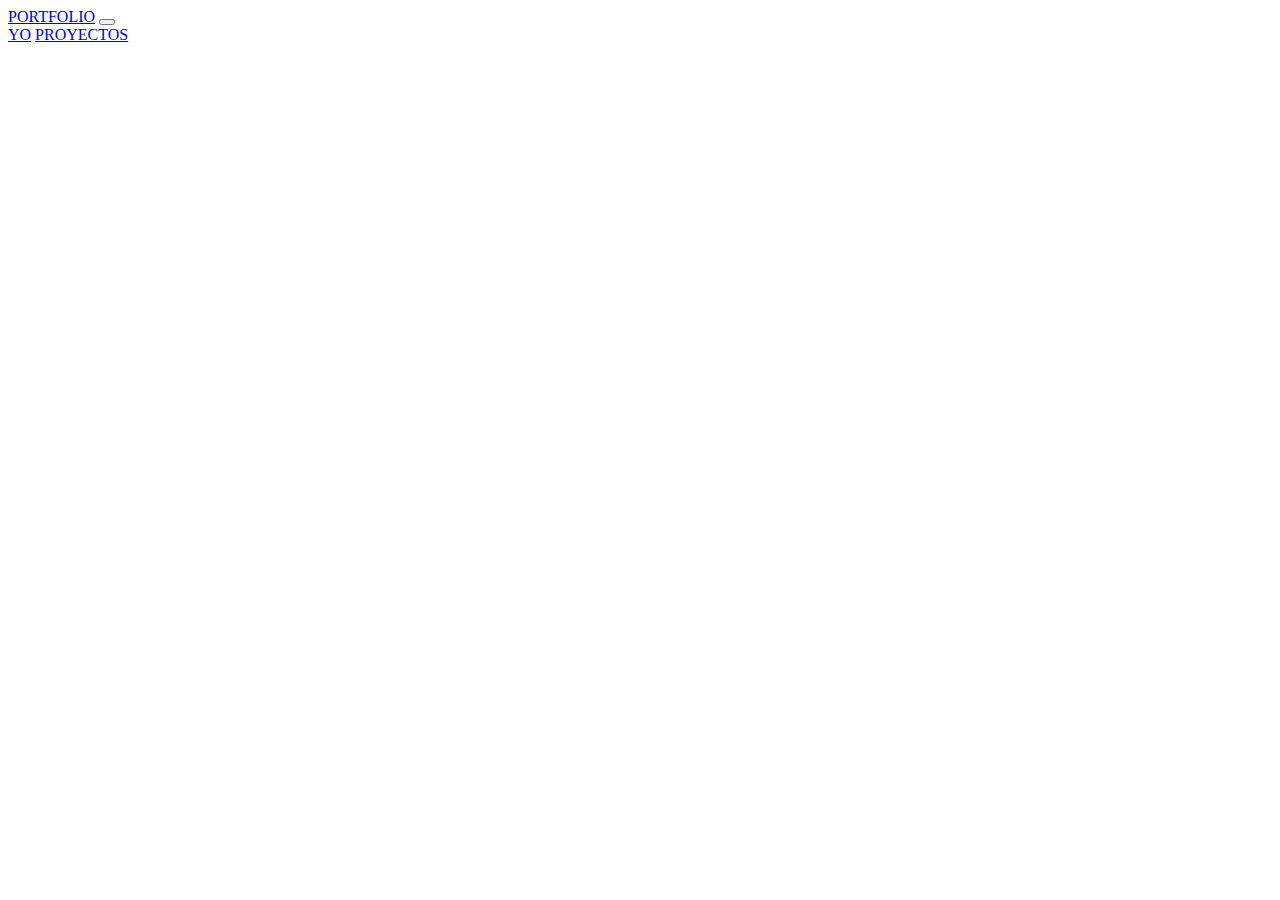
<file: index.html>
<!DOCTYPE html>
<html>
<head>
<title>PORTFOLIO</title>
<link href="https://cdn.jsdelivr.net/npm/bootstrap@5.0.2/dist/css/bootstrap.min.css" rel="stylesheet" integrity="sha384-EVSTQN3/azprG1Anm3QDgpJLIm9Nao0Yz1ztcQTwFspd3yD65VohhpuuCOmLASjC" crossorigin="anonymous">
<script src="https://cdn.jsdelivr.net/npm/bootstrap@5.0.2/dist/js/bootstrap.bundle.min.js" integrity="sha384-MrcW6ZMFYlzcLA8Nl+NtUVF0sA7MsXsP1UyJoMp4YLEuNSfAP+JcXn/tWtIaxVXM" crossorigin="anonymous"></script>
</head>
<body>
  <nav class="navbar navbar-expand-lg navbar-dark bg-dark txt-light">
    <div class="container-fluid">
      <a class="navbar-brand" href="/index.html">PORTFOLIO</a>
      <button class="navbar-toggler" type="button" data-bs-toggle="collapse" data-bs-target="#navbarNavAltMarkup" aria-controls="navbarNavAltMarkup" aria-expanded="false" aria-label="Toggle navigation">
        <span class="navbar-toggler-icon"></span>
      </button>
      <div class="collapse navbar-collapse" id="navbarNavAltMarkup">
        <div class="navbar-nav">
          <a class="nav-link" href="#">YO</a>
          <a class="nav-link" href="/Proyectos/index.html">PROYECTOS</a>
        </div>
      </div>
    </div>
</nav>

</body>
</html>
</file>
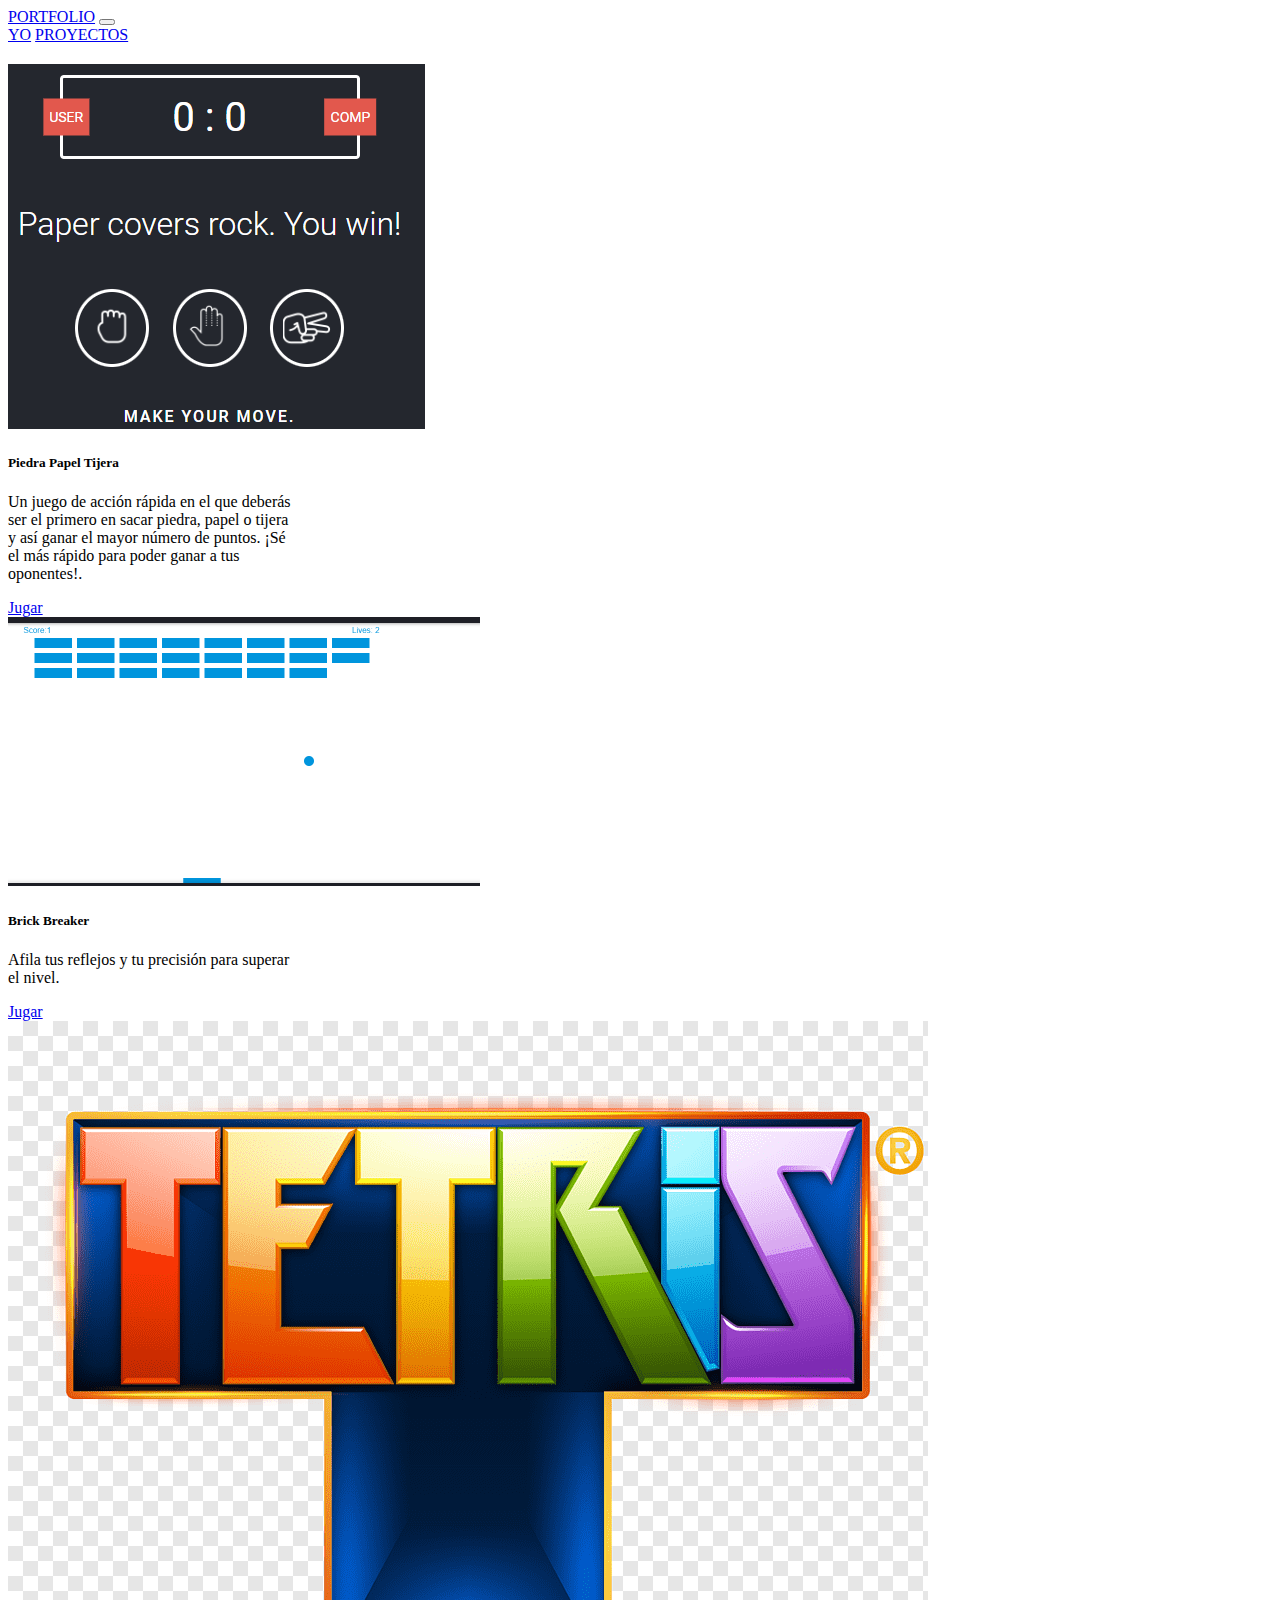
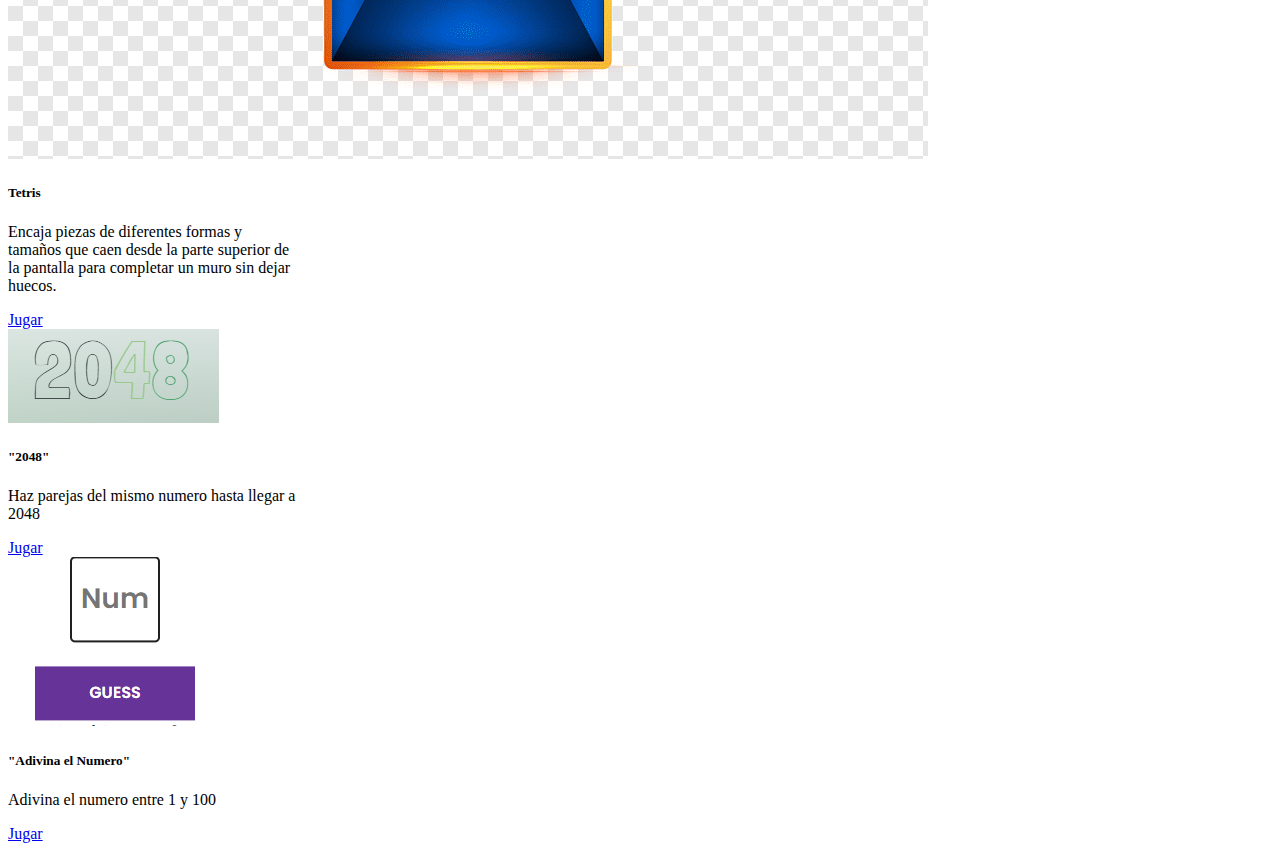
<file: Proyectos/index.html>
<!DOCTYPE html>
<html>
<head>
<title>PORTFOLIO</title>
<link href="https://cdn.jsdelivr.net/npm/bootstrap@5.0.2/dist/css/bootstrap.min.css" rel="stylesheet" integrity="sha384-EVSTQN3/azprG1Anm3QDgpJLIm9Nao0Yz1ztcQTwFspd3yD65VohhpuuCOmLASjC" crossorigin="anonymous">
<script src="https://cdn.jsdelivr.net/npm/bootstrap@5.0.2/dist/js/bootstrap.bundle.min.js" integrity="sha384-MrcW6ZMFYlzcLA8Nl+NtUVF0sA7MsXsP1UyJoMp4YLEuNSfAP+JcXn/tWtIaxVXM" crossorigin="anonymous"></script>
</head>
<body>
    <nav class="navbar navbar-expand-lg navbar-dark bg-dark txt-light">
        <div class="container-fluid">
          <a class="navbar-brand" href="/index.html">PORTFOLIO</a>
          <button class="navbar-toggler" type="button" data-bs-toggle="collapse" data-bs-target="#navbarNavAltMarkup" aria-controls="navbarNavAltMarkup" aria-expanded="false" aria-label="Toggle navigation">
            <span class="navbar-toggler-icon"></span>
          </button>
          <div class="collapse navbar-collapse" id="navbarNavAltMarkup">
            <div class="navbar-nav">
              <a class="nav-link" href="#">YO</a>
              <a class="nav-link" href="/Proyectos/index.html">PROYECTOS</a>
            </div>
          </div>
        </div>
    </nav>



      <div class="container-fluid" style="padding-top: 20px;">
        <div class ="row row-cols-sm5 g-4">
            <div class="col">
              <div class="card sm-3" style="max-width: 18rem;">
                <img src="./PiedraPapelTijera/images/PIEDRAPAPELTIEJRA.png" class="card-img-top" alt="...">
                  <div class="card-body">
                    <h5 class="card-title">Piedra Papel Tijera</h5>
                    <p class="card-text">Un juego de acción rápida en el que deberás ser el primero en sacar piedra, papel o tijera y así ganar el mayor número de puntos. ¡Sé el más rápido para poder ganar a tus oponentes!.</p>
                    <a href="./PiedraPapelTijera/juego.html" class="btn btn-primary">Jugar</a>
                  </div>
              </div>
            </div>

            <div class="col">
              <div class="card sm-3" style="max-width: 18rem;">
                <img src="./BrickBreaker/images/BrickBreak.png" class="card-img-top" alt="...">
                  <div class="card-body">
                    <h5 class="card-title">Brick Breaker</h5>
                    <p class="card-text">Afila tus reflejos y tu precisión para superar el nivel.</p>
                    <a href="./BrickBreaker/juego.html" class="btn btn-primary">Jugar</a>
                  </div>
              </div>
            </div>

            <div class="col">
              <div class="card sm-3" style="max-width: 18rem;">
                <img src="./Tetris/images/tetrisname.png" class="card-img-top" alt="...">
                  <div class="card-body">
                    <h5 class="card-title">Tetris</h5>
                    <p class="card-text">Encaja piezas de diferentes formas y tamaños que caen desde la parte superior de la pantalla para completar un muro sin dejar huecos.</p>
                    <a href="./Tetris/juego.html" class="btn btn-primary">Jugar</a>
                  </div>
              </div>
            </div>

            <div class="col">
              <div class="card sm-3" style="max-width: 18rem;">
                <img src="./2048/images/2048.png" class="card-img-top" alt="...">
                  <div class="card-body">
                    <h5 class="card-title">"2048"</h5>
                    <p class="card-text">Haz parejas del mismo numero hasta llegar a 2048</p>
                    <a href="./2048/juego.html" class="btn btn-primary">Jugar</a>
                  </div>
              </div>
            </div>

            <div class="col">
              <div class="card sm-3" style="max-width: 18rem;">
                <img src="./GuessNumber/images/GuessNumber.png" class="card-img-top" alt="...">
                  <div class="card-body">
                    <h5 class="card-title">"Adivina el Numero"</h5>
                    <p class="card-text">Adivina el numero entre 1 y 100</p>
                    <a href="./GuessNumber/juego.html" class="btn btn-primary">Jugar</a>
                  </div>
              </div>
            </div>
          </div> 
        </div>
</body>
</html>
</file>
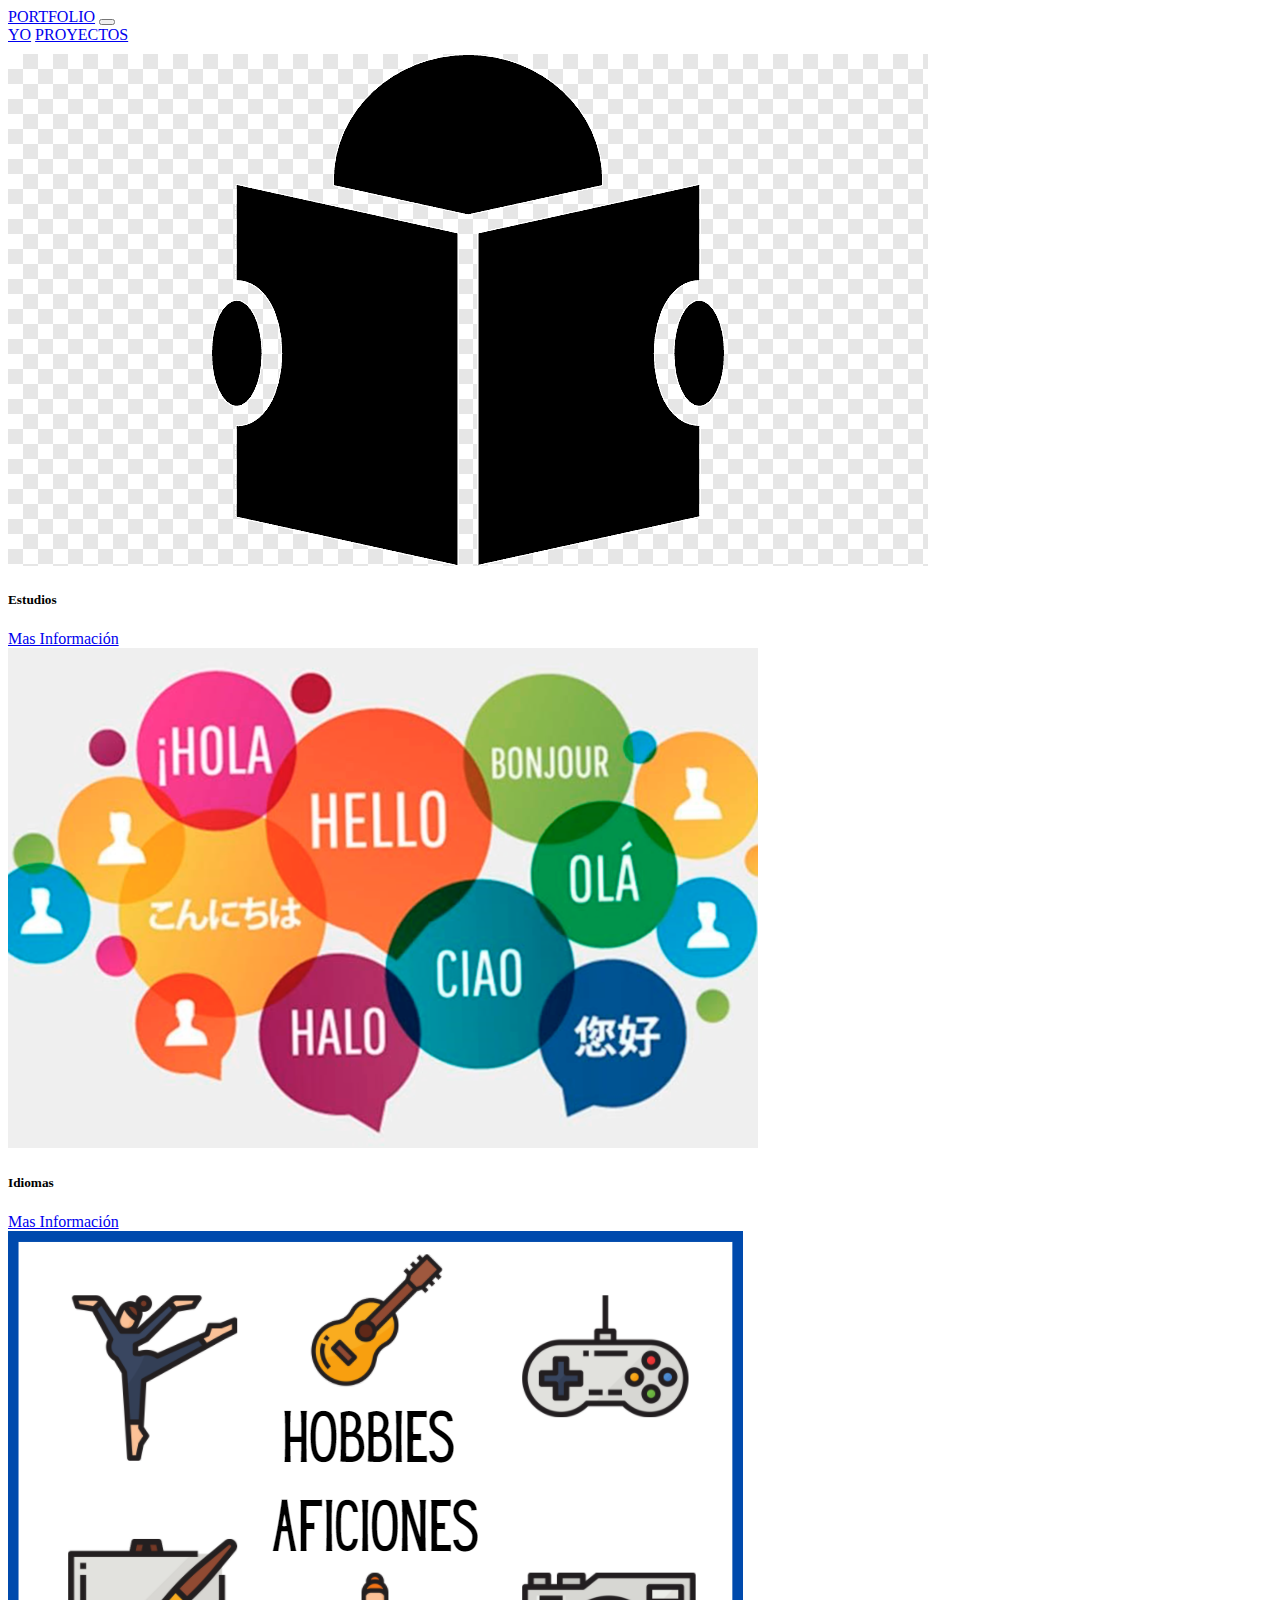
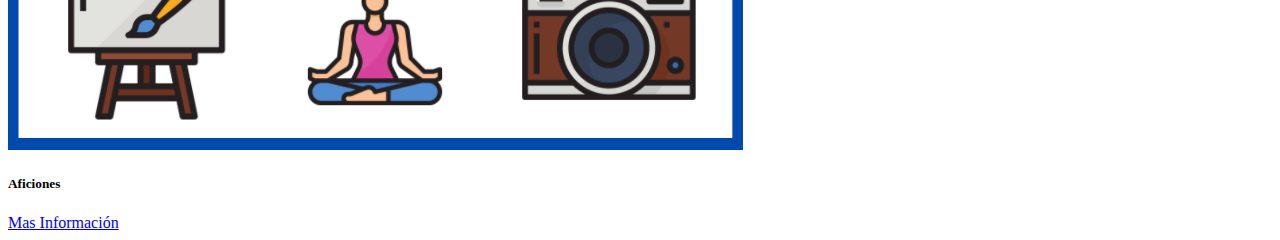
<file: Yo/index.html>
<!DOCTYPE html>
<html>
<head>
<title>PORTFOLIO</title>
<link href="https://cdn.jsdelivr.net/npm/bootstrap@5.0.2/dist/css/bootstrap.min.css" rel="stylesheet" integrity="sha384-EVSTQN3/azprG1Anm3QDgpJLIm9Nao0Yz1ztcQTwFspd3yD65VohhpuuCOmLASjC" crossorigin="anonymous">
<script src="https://cdn.jsdelivr.net/npm/bootstrap@5.0.2/dist/js/bootstrap.bundle.min.js" integrity="sha384-MrcW6ZMFYlzcLA8Nl+NtUVF0sA7MsXsP1UyJoMp4YLEuNSfAP+JcXn/tWtIaxVXM" crossorigin="anonymous"></script>
</head>
<body>
  <nav class="navbar navbar-expand-lg navbar-dark bg-dark txt-light">
    <div class="container-fluid">
      <a class="navbar-brand" href="/index.html">PORTFOLIO</a>
      <button class="navbar-toggler" type="button" data-bs-toggle="collapse" data-bs-target="#navbarNavAltMarkup" aria-controls="navbarNavAltMarkup" aria-expanded="false" aria-label="Toggle navigation">
        <span class="navbar-toggler-icon"></span>
      </button>
      <div class="collapse navbar-collapse" id="navbarNavAltMarkup">
        <div class="navbar-nav">
          <a class="nav-link" href="/Yo/index.html">YO</a>
          <a class="nav-link" href="/Proyectos/index.html">PROYECTOS</a>
        </div>
      </div>
    </div>
</nav>

<div class="container-fluid" style="padding-top: 10px;">
    <div class ="row row-cols-sm-3 g-4">
        <div class="col">
            <div class="card sm-3" style="max-width: 18rem;">
              <img src="./Estudios/images/estudio.png" class="card-img-top" alt="...">
                <div class="card-body">
                  <h5 class="card-title">Estudios</h5>
                  <a href="./Estudios/index.html" class="btn btn-primary">Mas Información</a>
                </div>
            </div>
        </div>
        <div class="col">
          <div class="card sm-3" style="max-width: 18rem;">
            <img src="./Idiomas/images/idiomas.png" class="card-img-top" alt="...">
              <div class="card-body">
                <h5 class="card-title">Idiomas</h5>
                <a href="./Idiomas/index.html" class="btn btn-primary">Mas Información</a>
              </div>
          </div>
      </div>
      <div class="col">
        <div class="card sm-3" style="max-width: 18rem;">
          <img src="./Aficiones/images/AFICIONES.png" class="card-img-top" alt="...">
            <div class="card-body">
              <h5 class="card-title">Aficiones</h5>
              <a href="./Aficiones/index.html" class="btn btn-primary">Mas Información</a>
            </div>
        </div>
    </div>
    </div>
</div>

</body>
</html>
</file>
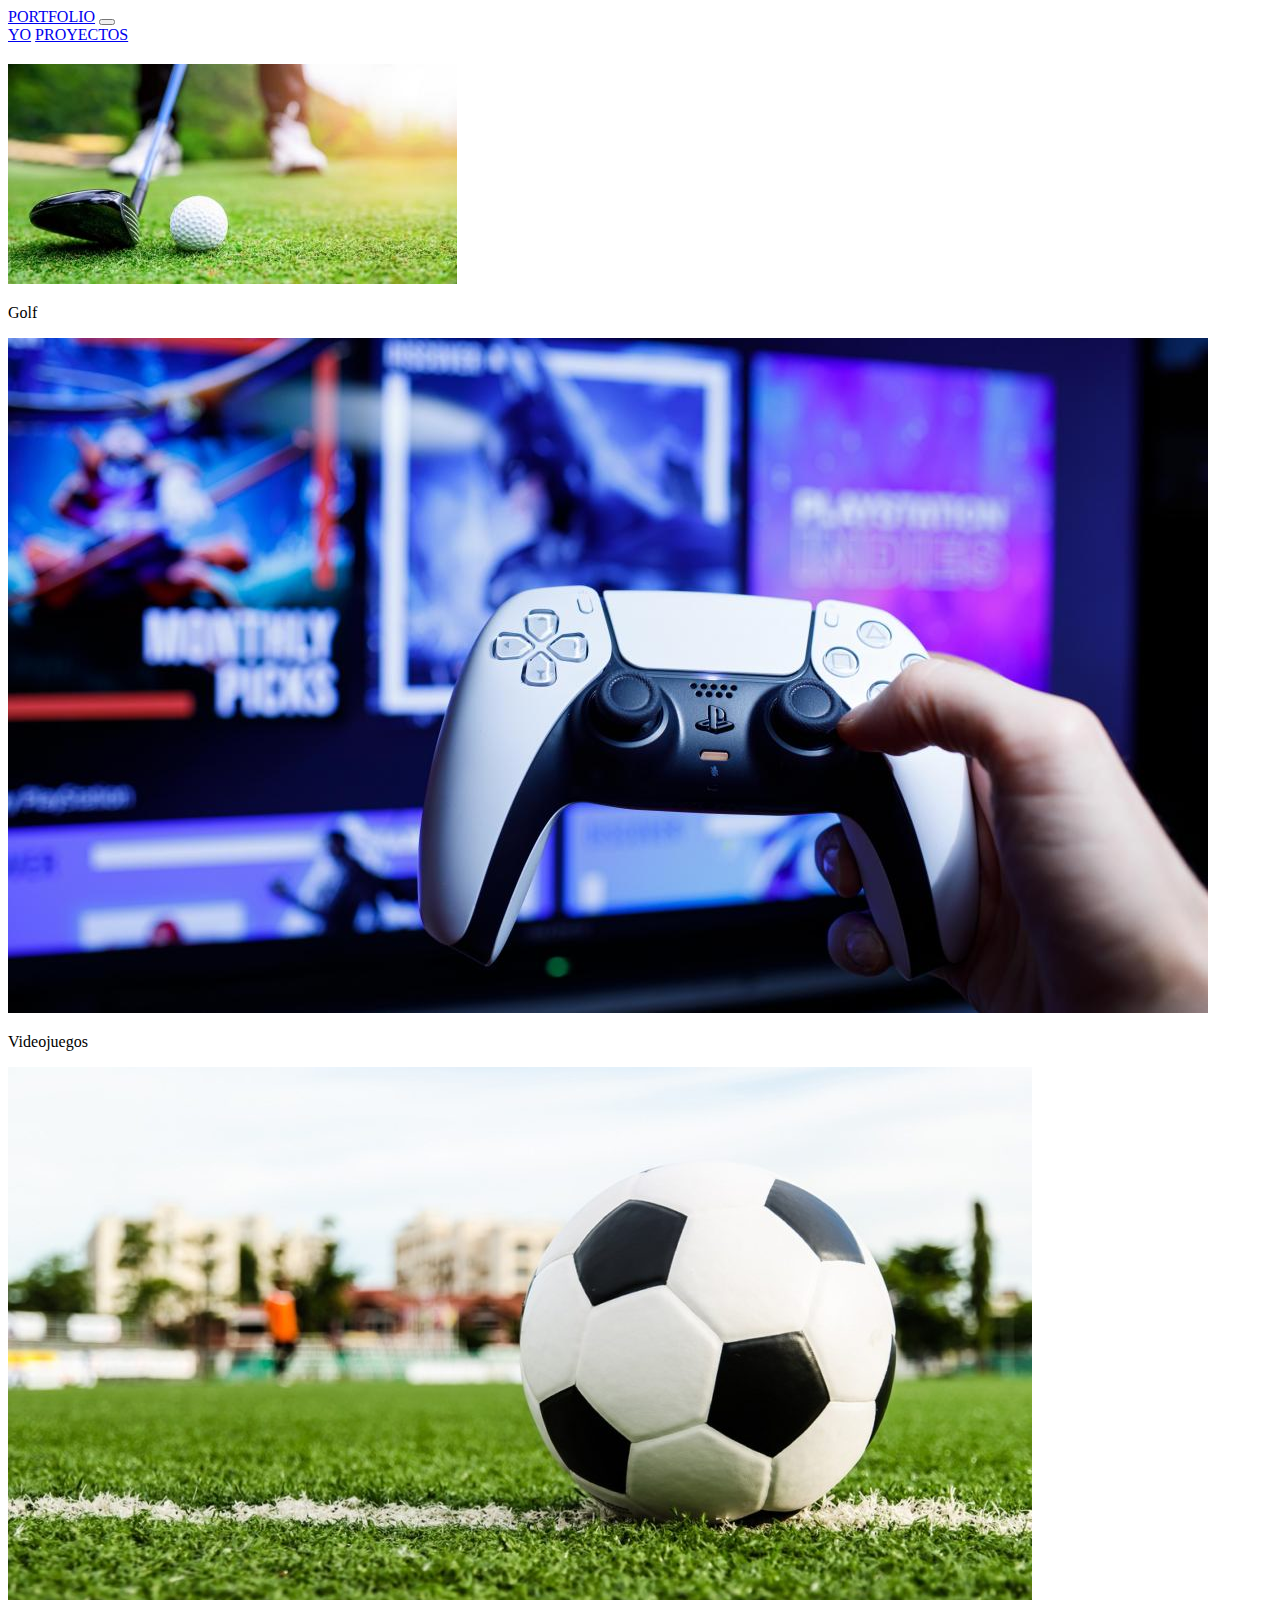
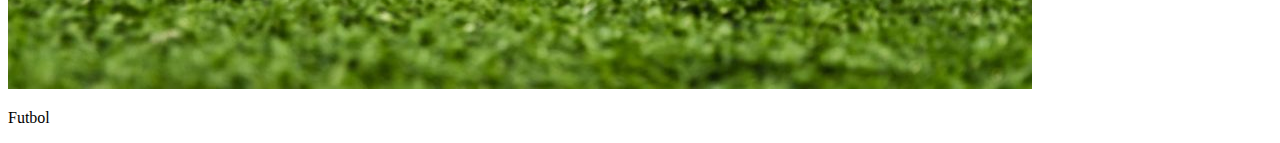
<file: Yo/Aficiones/index.html>
<!DOCTYPE html>
<html>
<head>
<title>PORTFOLIO</title>
<link href="https://cdn.jsdelivr.net/npm/bootstrap@5.0.2/dist/css/bootstrap.min.css" rel="stylesheet" integrity="sha384-EVSTQN3/azprG1Anm3QDgpJLIm9Nao0Yz1ztcQTwFspd3yD65VohhpuuCOmLASjC" crossorigin="anonymous">
<script src="https://cdn.jsdelivr.net/npm/bootstrap@5.0.2/dist/js/bootstrap.bundle.min.js" integrity="sha384-MrcW6ZMFYlzcLA8Nl+NtUVF0sA7MsXsP1UyJoMp4YLEuNSfAP+JcXn/tWtIaxVXM" crossorigin="anonymous"></script>
</head>
<body>
  <nav class="navbar navbar-expand-lg navbar-dark bg-dark txt-light">
    <div class="container-fluid">
      <a class="navbar-brand" href="/index.html">PORTFOLIO</a>
      <button class="navbar-toggler" type="button" data-bs-toggle="collapse" data-bs-target="#navbarNavAltMarkup" aria-controls="navbarNavAltMarkup" aria-expanded="false" aria-label="Toggle navigation">
        <span class="navbar-toggler-icon"></span>
      </button>
      <div class="collapse navbar-collapse" id="navbarNavAltMarkup">
        <div class="navbar-nav">
          <a class="nav-link" href="/Yo/index.html">YO</a>
          <a class="nav-link" href="/Proyectos/index.html">PROYECTOS</a>
        </div>
      </div>
    </div>
</nav>
<div class="container-fluid" style="padding-top: 20px;">
    <div class ="row row-cols-sm5 g-4">
       <div class="card" style="width: 18rem;">
            <img class="card-img-top" src="./images/golf.jpeg" alt="Card image cap">
            <div class="card-body">
            <p class="card-text">Golf</p>
            </div>
        </div> 
        <div class="card" style="width: 18rem;">
            <img class="card-img-top" src="./images/videojuegos.jpeg" alt="Card image cap">
            <div class="card-body">
            <p class="card-text">Videojuegos</p>
            </div>
        </div>
        <div class="card" style="width: 18rem;">
            <img class="card-img-top" src="./images/futbol.jpg" alt="Card image cap">
            <div class="card-body">
            <p class="card-text">Futbol</p>
            </div>
        </div>
    </div>
</div>

</body>
</html>
</file>
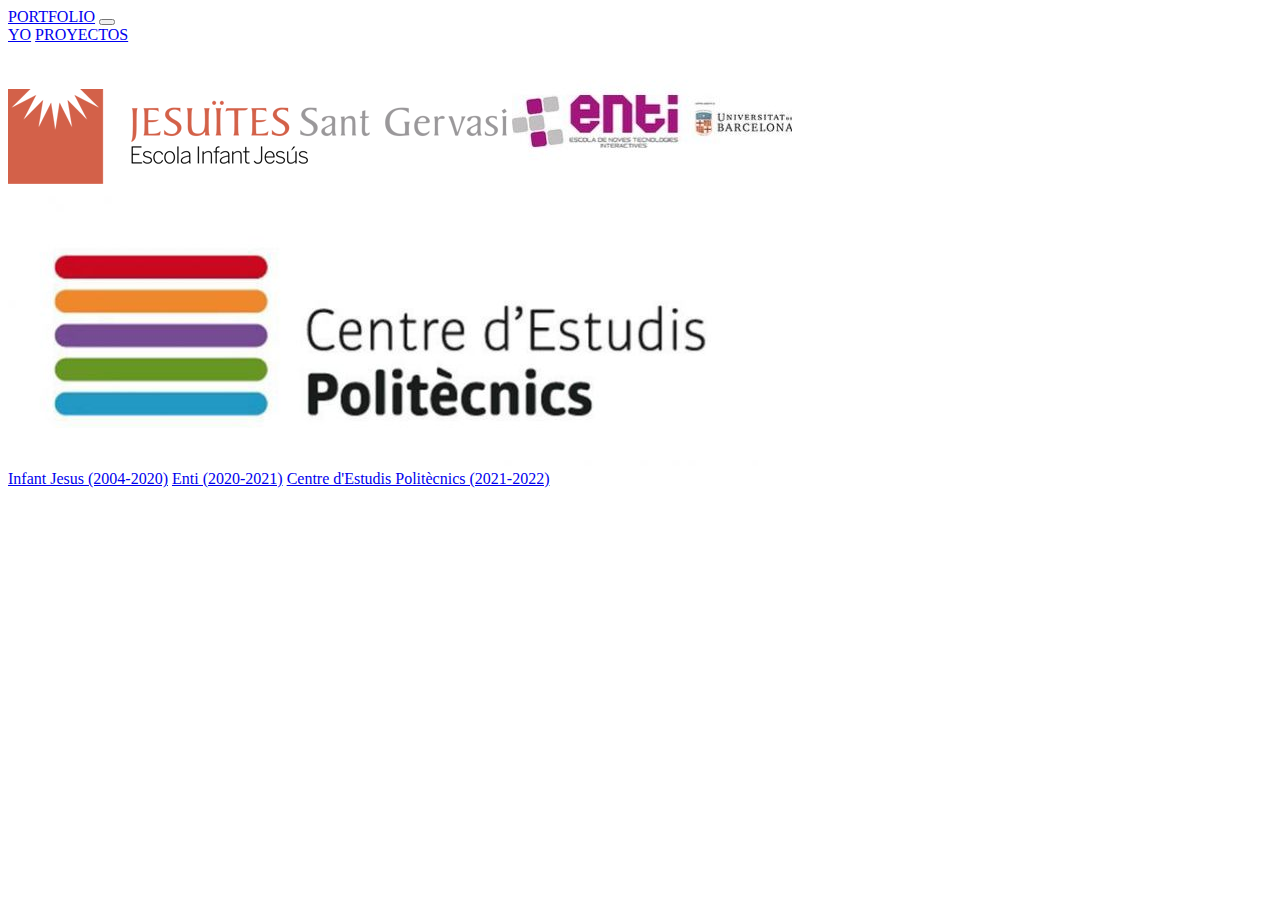
<file: Yo/Estudios/index.html>
<!DOCTYPE html>
<html>
<head>
<title>PORTFOLIO</title>
<link href="https://cdn.jsdelivr.net/npm/bootstrap@5.0.2/dist/css/bootstrap.min.css" rel="stylesheet" integrity="sha384-EVSTQN3/azprG1Anm3QDgpJLIm9Nao0Yz1ztcQTwFspd3yD65VohhpuuCOmLASjC" crossorigin="anonymous">
<script src="https://cdn.jsdelivr.net/npm/bootstrap@5.0.2/dist/js/bootstrap.bundle.min.js" integrity="sha384-MrcW6ZMFYlzcLA8Nl+NtUVF0sA7MsXsP1UyJoMp4YLEuNSfAP+JcXn/tWtIaxVXM" crossorigin="anonymous"></script>
</head>
<body>
  <nav class="navbar navbar-expand-lg navbar-dark bg-dark txt-light">
    <div class="container-fluid">
      <a class="navbar-brand" href="/index.html">PORTFOLIO</a>
      <button class="navbar-toggler" type="button" data-bs-toggle="collapse" data-bs-target="#navbarNavAltMarkup" aria-controls="navbarNavAltMarkup" aria-expanded="false" aria-label="Toggle navigation">
        <span class="navbar-toggler-icon"></span>
      </button>
      <div class="collapse navbar-collapse" id="navbarNavAltMarkup">
        <div class="navbar-nav">
          <a class="nav-link" href="/Yo/index.html">YO</a>
          <a class="nav-link" href="/Proyectos/index.html">PROYECTOS</a>
        </div>
      </div>
    </div>
</nav>

<div class="container-fluid" style="padding-top: 20px;">
    <div class ="row row-cols-sm5 g-4">
        <img src="./images/infatnjesus.png" alt="200px" class="img-thumbnail">
        <img src="./images/enti.jpg" alt="200px" class="img-thumbnail">
        <img src="./images/Centre-d’Estudis-Politècnics.jpg" alt="200px" class="img-thumbnail">
    </div>
</div>
  <div class="list-group">
    <a href="https://www.santgervasi.fje.edu/ca" class="list-group-item list-group-item-action">Infant Jesus (2004-2020)</a>
    <a href="https://enti.cat/es/" class="list-group-item list-group-item-action">Enti (2020-2021)</a>
    <a href="https://politecnics.barcelona/" class="list-group-item list-group-item-action">Centre d'Estudis Politècnics (2021-2022)</a>
 
  </div>
</body>
</html>
</file>
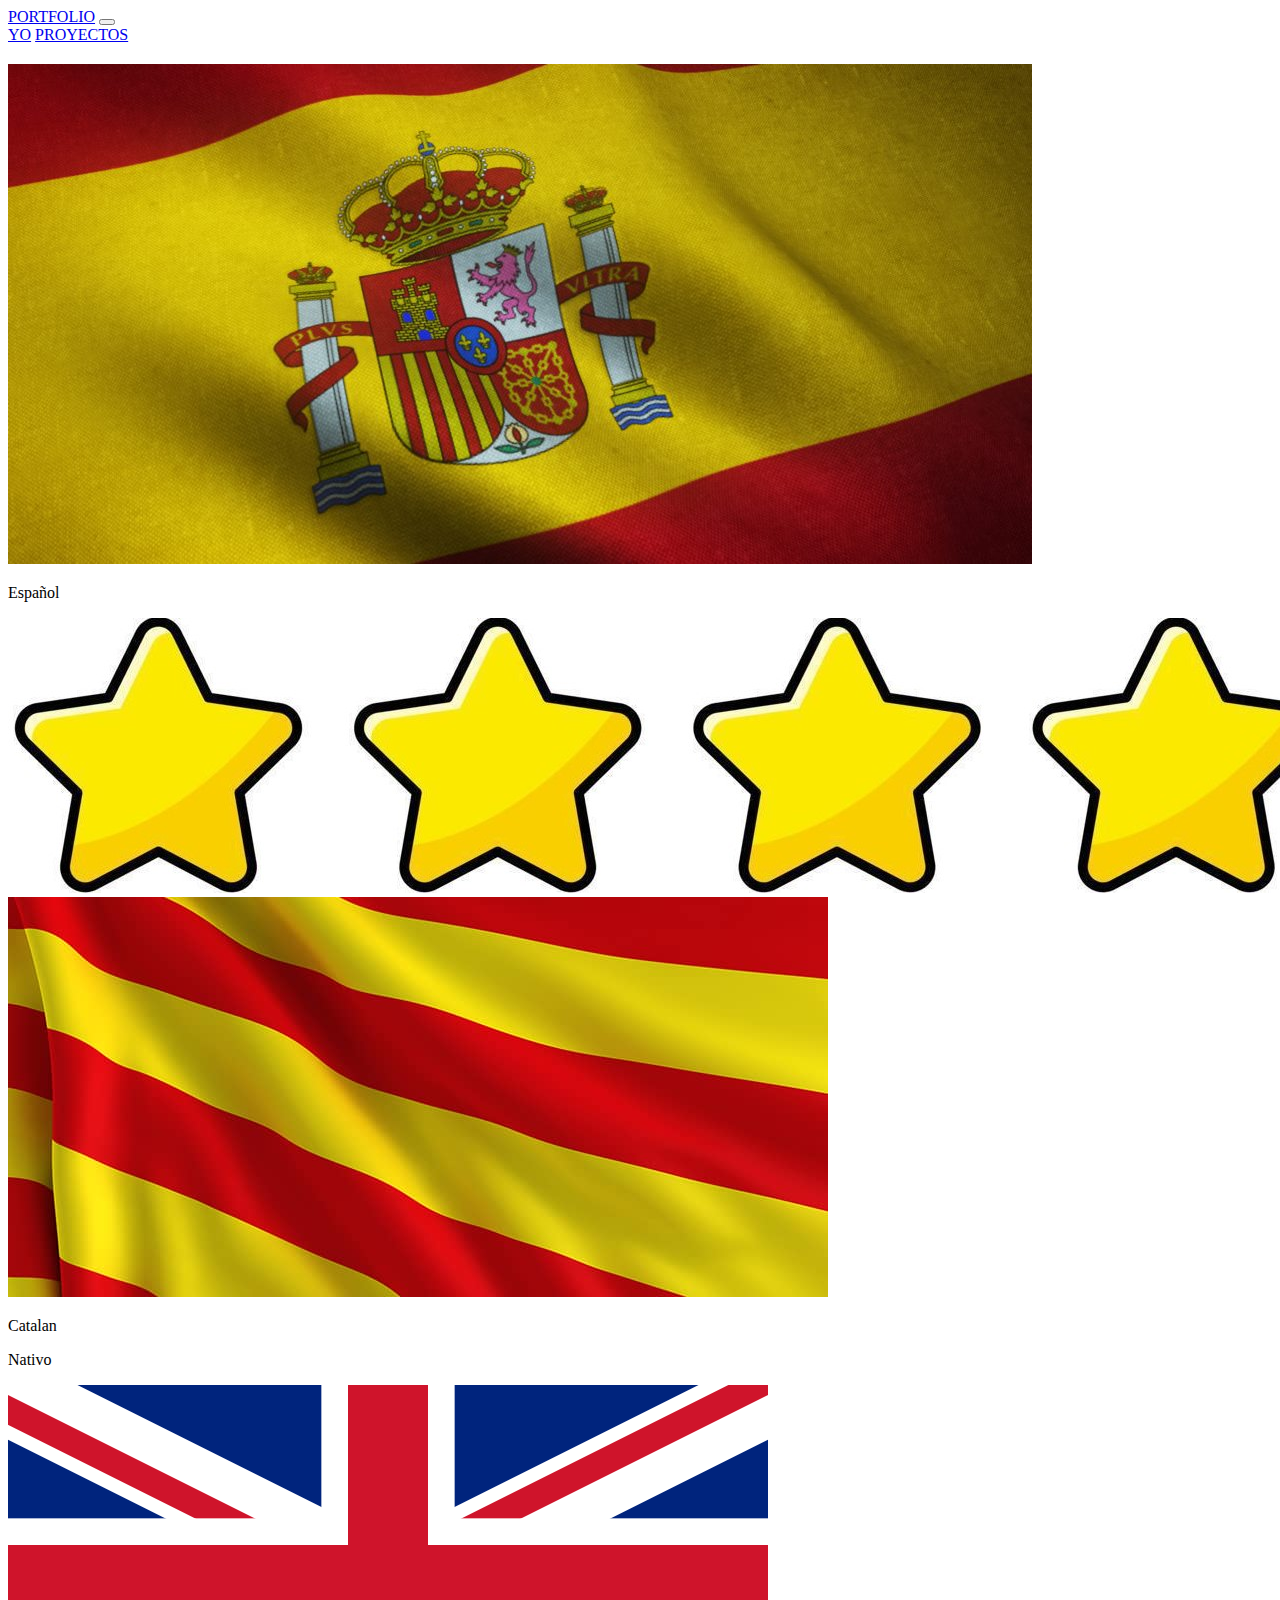
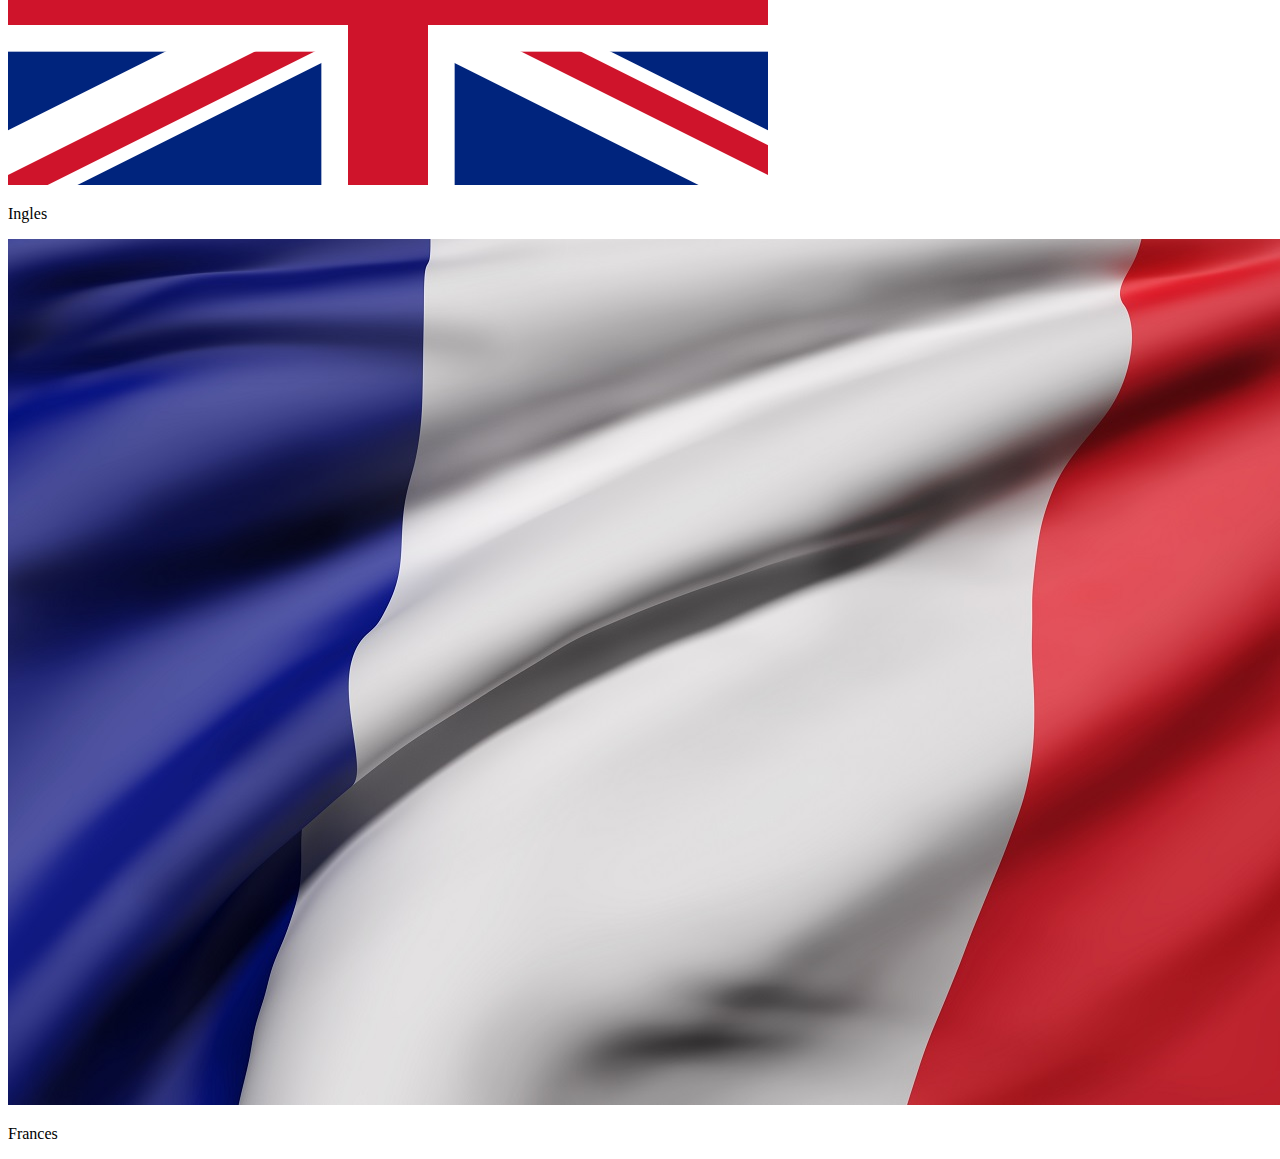
<file: Yo/Idiomas/index.html>
<!DOCTYPE html>
<html>
<head>
<title>PORTFOLIO</title>
<link href="https://cdn.jsdelivr.net/npm/bootstrap@5.0.2/dist/css/bootstrap.min.css" rel="stylesheet" integrity="sha384-EVSTQN3/azprG1Anm3QDgpJLIm9Nao0Yz1ztcQTwFspd3yD65VohhpuuCOmLASjC" crossorigin="anonymous">
<script src="https://cdn.jsdelivr.net/npm/bootstrap@5.0.2/dist/js/bootstrap.bundle.min.js" integrity="sha384-MrcW6ZMFYlzcLA8Nl+NtUVF0sA7MsXsP1UyJoMp4YLEuNSfAP+JcXn/tWtIaxVXM" crossorigin="anonymous"></script>
</head>
<body>
  <nav class="navbar navbar-expand-lg navbar-dark bg-dark txt-light">
    <div class="container-fluid">
      <a class="navbar-brand" href="/index.html">PORTFOLIO</a>
      <button class="navbar-toggler" type="button" data-bs-toggle="collapse" data-bs-target="#navbarNavAltMarkup" aria-controls="navbarNavAltMarkup" aria-expanded="false" aria-label="Toggle navigation">
        <span class="navbar-toggler-icon"></span>
      </button>
      <div class="collapse navbar-collapse" id="navbarNavAltMarkup">
        <div class="navbar-nav">
          <a class="nav-link" href="/Yo/index.html">YO</a>
          <a class="nav-link" href="/Proyectos/index.html">PROYECTOS</a>
        </div>
      </div>
    </div>
</nav>
<div class="container-fluid" style="padding-top: 20px;">
    <div class ="row row-cols-sm5 g-4">
       <div class="card" style="width: 18rem;">
            <img class="card-img-top" src="./images/España.jpg" alt="Card image cap">
            <div class="card-body">
            <p class="card-text">Español</p>
            <img class="card-img-top"src="./images/estrellas.jpg" alt="Card image cap">
            </div>
        </div> 
        <div class="card" style="width: 18rem;">
            <img class="card-img-top" src="./images/Catalunya.jpg" alt="Card image cap">
            <div class="card-body">
            <p class="card-text">Catalan</p>
            <p>Nativo</p>
            </div>
        </div>
        <div class="card" style="width: 18rem;">
            <img class="card-img-top" src="./images/ReinoUnido.png" alt="Card image cap">
            <div class="card-body">
            <p class="card-text">Ingles</p>
            </div>
        </div>
        <div class="card" style="width: 18rem;">
            <img class="card-img-top" src="./images/Frances.jpg" alt="Card image cap">
            <div class="card-body">
            <p class="card-text">Frances</p>
            </div>
        </div>
    </div>
</div>


</body>
</html>
</file>
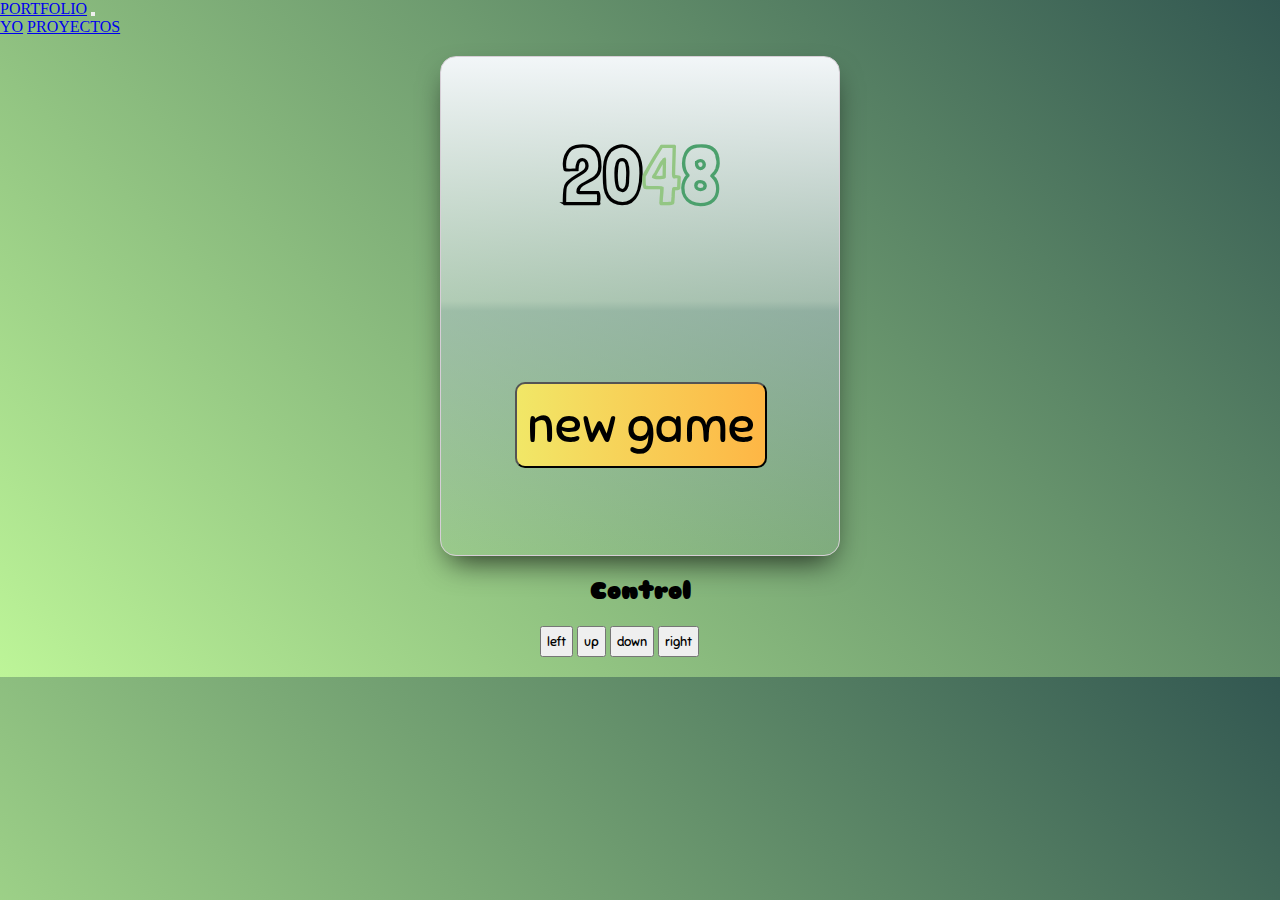
<file: Proyectos/2048/juego.html>
<!DOCTYPE html>  
<html lang="en">  
<head>  
  <meta charset="UTF-8">  
  <meta http-equiv="X-UA-Compatible" content="IE=edge">  
  <meta name="viewport" content="width=device-width, initial-scale=1.0">  
  <title>PORTFOLIO</title>  
  <link href="https://fonts.googleapis.com/css?family=Londrina+Outline|Sniglet" rel="stylesheet">  
  <link rel="stylesheet" href="style.css" type="text/css">  
  <link href="https://cdn.jsdelivr.net/npm/bootstrap@5.0.2/dist/css/bootstrap.min.css" rel="stylesheet" integrity="sha384-EVSTQN3/azprG1Anm3QDgpJLIm9Nao0Yz1ztcQTwFspd3yD65VohhpuuCOmLASjC" crossorigin="anonymous">
<script src="https://cdn.jsdelivr.net/npm/bootstrap@5.0.2/dist/js/bootstrap.bundle.min.js" integrity="sha384-MrcW6ZMFYlzcLA8Nl+NtUVF0sA7MsXsP1UyJoMp4YLEuNSfAP+JcXn/tWtIaxVXM" crossorigin="anonymous"></script>
</head>  
<body>  

  <nav class="navbar navbar-expand-lg navbar-dark bg-dark txt-light">
    <div class="container-fluid">
      <a class="navbar-brand" href="/index.html">PORTFOLIO</a>
      <button class="navbar-toggler" type="button" data-bs-toggle="collapse" data-bs-target="#navbarNavAltMarkup" aria-controls="navbarNavAltMarkup" aria-expanded="false" aria-label="Toggle navigation">
        <span class="navbar-toggler-icon"></span>
      </button>
      <div class="collapse navbar-collapse" id="navbarNavAltMarkup">
        <div class="navbar-nav">
          <a class="nav-link" href="#">YO</a>
          <a class="nav-link" href="/Proyectos/index.html">PROYECTOS</a>
        </div>
      </div>
    </div>
</nav>

  <div id="container">  
    <div id="splash" class="screen">  
      <h1>20<span class="char1">4</span><span class="char2">8</span></h1>  
      <button id="start" onclick="start()">new game</button>  
    </div>  
    <div id="pause" class="screen">  
      <h1>Paused</h1>  
      <button onclick="reset()">reset</button>  
      <button onclick="resume()">continue</button>  
    </div>  
    <div id="end" class="screen">end</div>  
    <div id="game" class="screen">  
      <h1>2048</h1>  
      <div id="info">Score:  
        <span id="score"></span>  
        <button type="button" id="pausebtn" onclick="pause()">pause</button>  
      </div>  
      <div id="gamearea">  
        <div class="element"></div>  
        <div class="element"></div>  
        <div class="element"></div>  
        <div class="element"></div>  
        <div class="element"></div>  
        <div class="element"></div>  
        <div class="element"></div>  
        <div class="element"></div>  
        <div class="element"></div>  
        <div class="element"></div>  
        <div class="element"></div>  
        <div class="element"></div>  
        <div class="element"></div>  
        <div class="element"></div>  
        <div class="element"></div>  
        <div class="element"></div>  
      </div>  
    </div>  
  </div>  
  <div id="control">  
    <h2>Control</h2>  
    <button onclick="left()">left</button>  
    <button onclick="up()">up</button>  
    <button onclick="down()">down</button>  
    <button onclick="right()">right</button>  
  </div>    
<script src="app.js"></script>  
</body>  
</html>
</file>
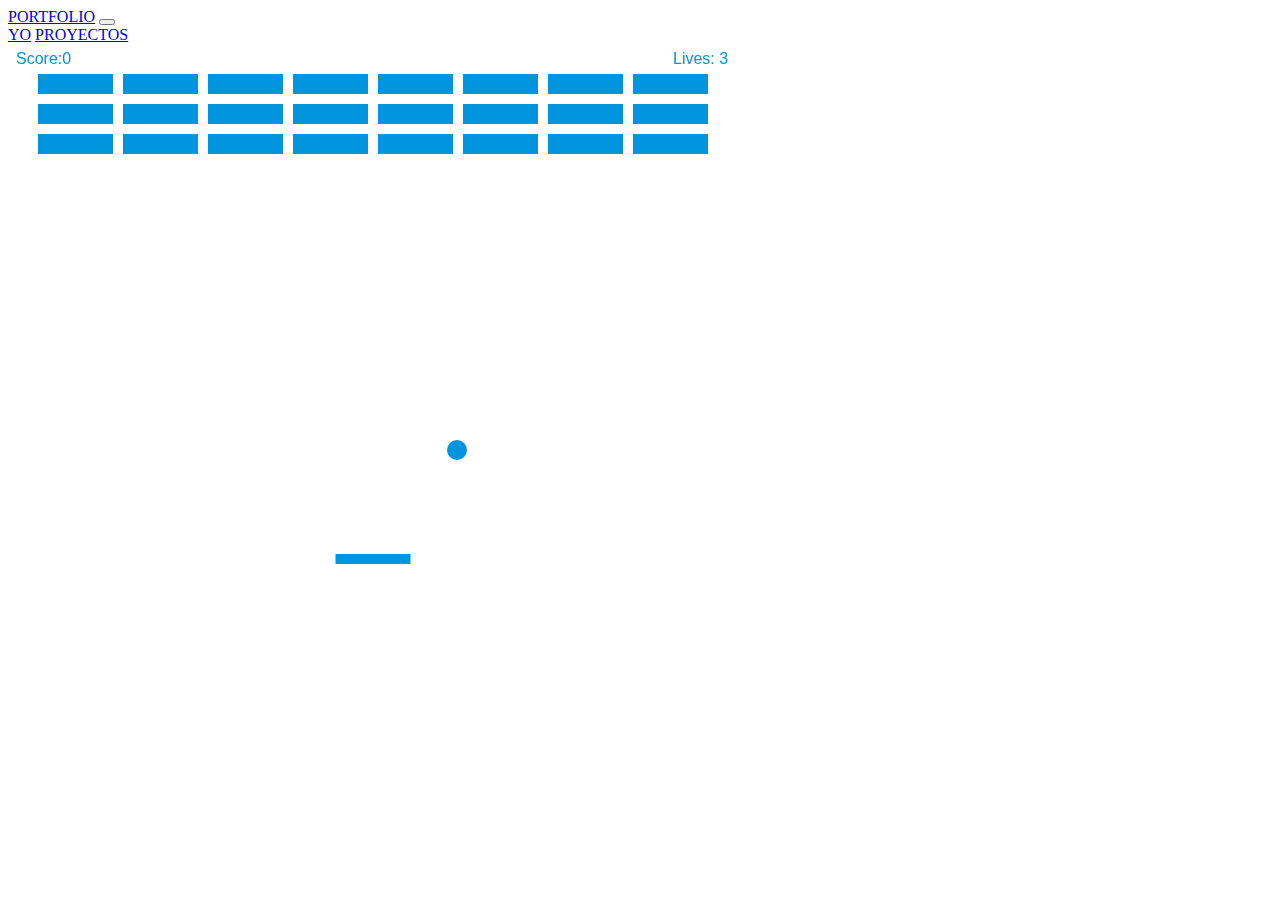
<file: Proyectos/BrickBreaker/juego.html>
<!DOCTYPE html>
<html>
<head>
<title>PORTFOLIO</title>
<link href="https://cdn.jsdelivr.net/npm/bootstrap@5.0.2/dist/css/bootstrap.min.css" rel="stylesheet" integrity="sha384-EVSTQN3/azprG1Anm3QDgpJLIm9Nao0Yz1ztcQTwFspd3yD65VohhpuuCOmLASjC" crossorigin="anonymous">
<script src="https://cdn.jsdelivr.net/npm/bootstrap@5.0.2/dist/js/bootstrap.bundle.min.js" integrity="sha384-MrcW6ZMFYlzcLA8Nl+NtUVF0sA7MsXsP1UyJoMp4YLEuNSfAP+JcXn/tWtIaxVXM" crossorigin="anonymous"></script>
<meta charset="utf-8">  
   <title>Brick Breaker</title>
</head>
<body>
  <nav class="navbar navbar-expand-lg navbar-dark bg-dark txt-light">
    <div class="container-fluid">
      <a class="navbar-brand" href="/index.html">PORTFOLIO</a>
      <button class="navbar-toggler" type="button" data-bs-toggle="collapse" data-bs-target="#navbarNavAltMarkup" aria-controls="navbarNavAltMarkup" aria-expanded="false" aria-label="Toggle navigation">
        <span class="navbar-toggler-icon"></span>
      </button>
      <div class="collapse navbar-collapse" id="navbarNavAltMarkup">
        <div class="navbar-nav">
          <a class="nav-link" href="#">YO</a>
          <a class="nav-link" href="/Proyectos/index.html">PROYECTOS</a>
        </div>
      </div>
    </div>
</nav>

    <canvas id="myCanvas" width="730" height="520"></canvas> 
    <script src="./juego.js"></script>

</body>
</html>
</file>
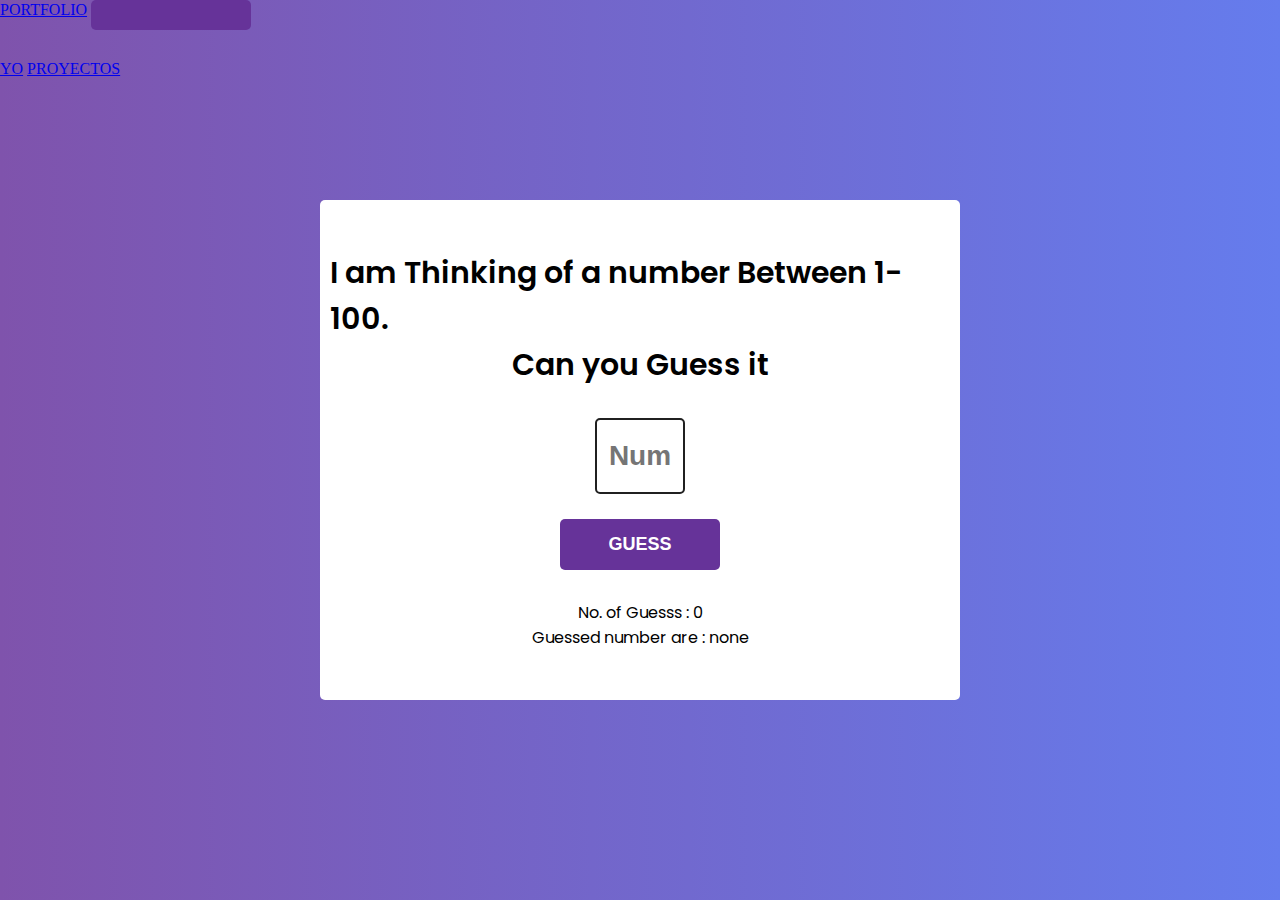
<file: Proyectos/GuessNumber/juego.html>
<!DOCTYPE html>  
 <html lang="en">  
 <head>  
   <meta charset="UTF-8">  
   <meta http-equiv="X-UA-Compatible" content="IE=edge">  
   <meta name="viewport" content="width=device-width, initial-scale=1.0">  
   <title>PORTFOLIO</title>  
   <link rel="stylesheet" href="style.css">  
   <link rel="preconnect" href="https://fonts.gstatic.com">  
   <link href="https://cdn.jsdelivr.net/npm/bootstrap@5.0.2/dist/css/bootstrap.min.css" rel="stylesheet" integrity="sha384-EVSTQN3/azprG1Anm3QDgpJLIm9Nao0Yz1ztcQTwFspd3yD65VohhpuuCOmLASjC" crossorigin="anonymous">
<script src="https://cdn.jsdelivr.net/npm/bootstrap@5.0.2/dist/js/bootstrap.bundle.min.js" integrity="sha384-MrcW6ZMFYlzcLA8Nl+NtUVF0sA7MsXsP1UyJoMp4YLEuNSfAP+JcXn/tWtIaxVXM" crossorigin="anonymous"></script>
 <link href="https://fonts.googleapis.com/css2?family=Poppins:wght@400;600&display=swap" rel="stylesheet">  
 </head>  
 <body>  
  <nav class="navbar navbar-expand-lg navbar-dark bg-dark txt-light">
    <div class="container-fluid">
      <a class="navbar-brand" href="/index.html">PORTFOLIO</a>
      <button class="navbar-toggler" type="button" data-bs-toggle="collapse" data-bs-target="#navbarNavAltMarkup" aria-controls="navbarNavAltMarkup" aria-expanded="false" aria-label="Toggle navigation">
        <span class="navbar-toggler-icon"></span>
      </button>
      <div class="collapse navbar-collapse" id="navbarNavAltMarkup">
        <div class="navbar-nav">
          <a class="nav-link" href="#">YO</a>
          <a class="nav-link" href="/Proyectos/index.html">PROYECTOS</a>
        </div>
      </div>
    </div>
</nav>
   <div class="container">  
     <h3>I am Thinking of a number Between 1-100.</h3>  
     <h3>Can you Guess it </h3>  
       <input type="text" placeholder="Num" id="guess"><br>  
       <button onclick="play()" id="my_btn">GUESS</button>  
       <p id="message1">No. of Guesss : 0</p>  
       <p id="message2">Guessed number are : none</p>  
       <p id="message3"></p>  
   </div>  
   <script src="app.js"></script>  
 </body>  
 </html>
</file>
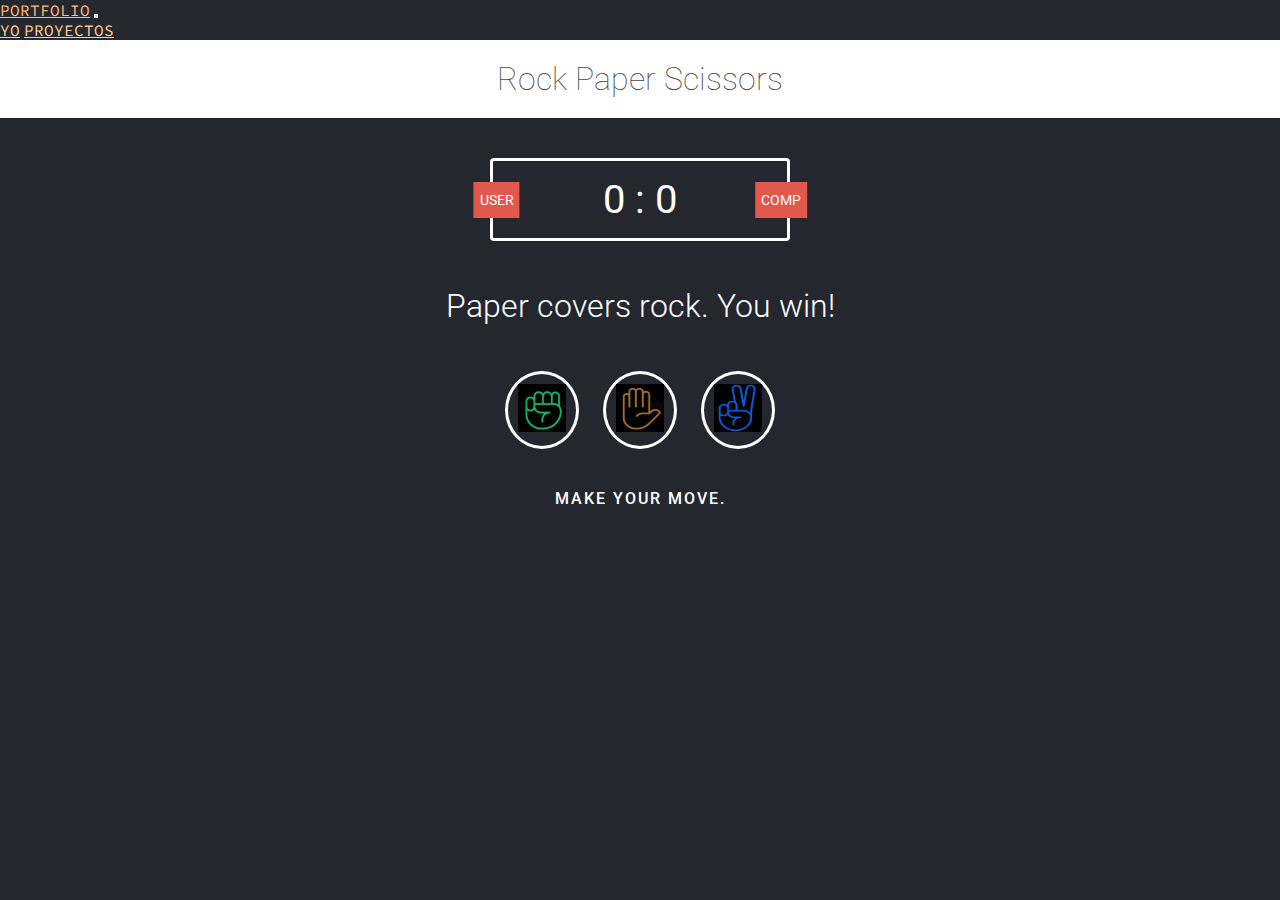
<file: Proyectos/PiedraPapelTijera/juego.html>
<!DOCTYPE html>
<html>
<head>
<title>PORTFOLIO</title>
<link href="https://cdn.jsdelivr.net/npm/bootstrap@5.0.2/dist/css/bootstrap.min.css" rel="stylesheet" integrity="sha384-EVSTQN3/azprG1Anm3QDgpJLIm9Nao0Yz1ztcQTwFspd3yD65VohhpuuCOmLASjC" crossorigin="anonymous">
<script src="https://cdn.jsdelivr.net/npm/bootstrap@5.0.2/dist/js/bootstrap.bundle.min.js" integrity="sha384-MrcW6ZMFYlzcLA8Nl+NtUVF0sA7MsXsP1UyJoMp4YLEuNSfAP+JcXn/tWtIaxVXM" crossorigin="anonymous"></script>
<link rel="stylesheet" href="./juego.css" type="text/css" /> 
</head>
<body>
  <nav class="navbar navbar-expand-lg navbar-dark bg-dark txt-light">
    <div class="container-fluid">
      <a class="navbar-brand" href="/index.html">PORTFOLIO</a>
      <button class="navbar-toggler" type="button" data-bs-toggle="collapse" data-bs-target="#navbarNavAltMarkup" aria-controls="navbarNavAltMarkup" aria-expanded="false" aria-label="Toggle navigation">
        <span class="navbar-toggler-icon"></span>
      </button>
      <div class="collapse navbar-collapse" id="navbarNavAltMarkup">
        <div class="navbar-nav">
          <a class="nav-link" href="#">YO</a>
          <a class="nav-link" href="/Proyectos/index.html">PROYECTOS</a>
        </div>
      </div>
    </div>
</nav>

    <header><h1>Rock Paper Scissors</h1></header>  
   <div class="score-board">  
    <div id="user-label" class="badge">user</div>  
    <div id="computer-label" class="badge">comp</div>  
    <span id="user-score">0</span> : <span id="computer-score">0</span>  
   </div>  
   <div class="result"><p>Paper covers rock. You win!</p></div>  
   <div class="choices">  
    <div id="rock" class="choice">  
     <img  
      width="48"  
      height="48"  
      src="./images/Rock.png"  
     />  
    </div>  
    <div id="paper" class="choice">  
     <img  
      width="48"  
      height="48"  
      src="./images/Paper.png"  
     />  
    </div>  
    <div id="scissors" class="choice">  
     <img  
      width="48"  
      height="48"  
      src="./images/Scissor.png"  
     />  
    </div>  
    <p id="action-message">Make your move.</p>  
   </div>  
   <script src="./juego.js" type="text/javascript"></script>
</body>
</html>
</file>
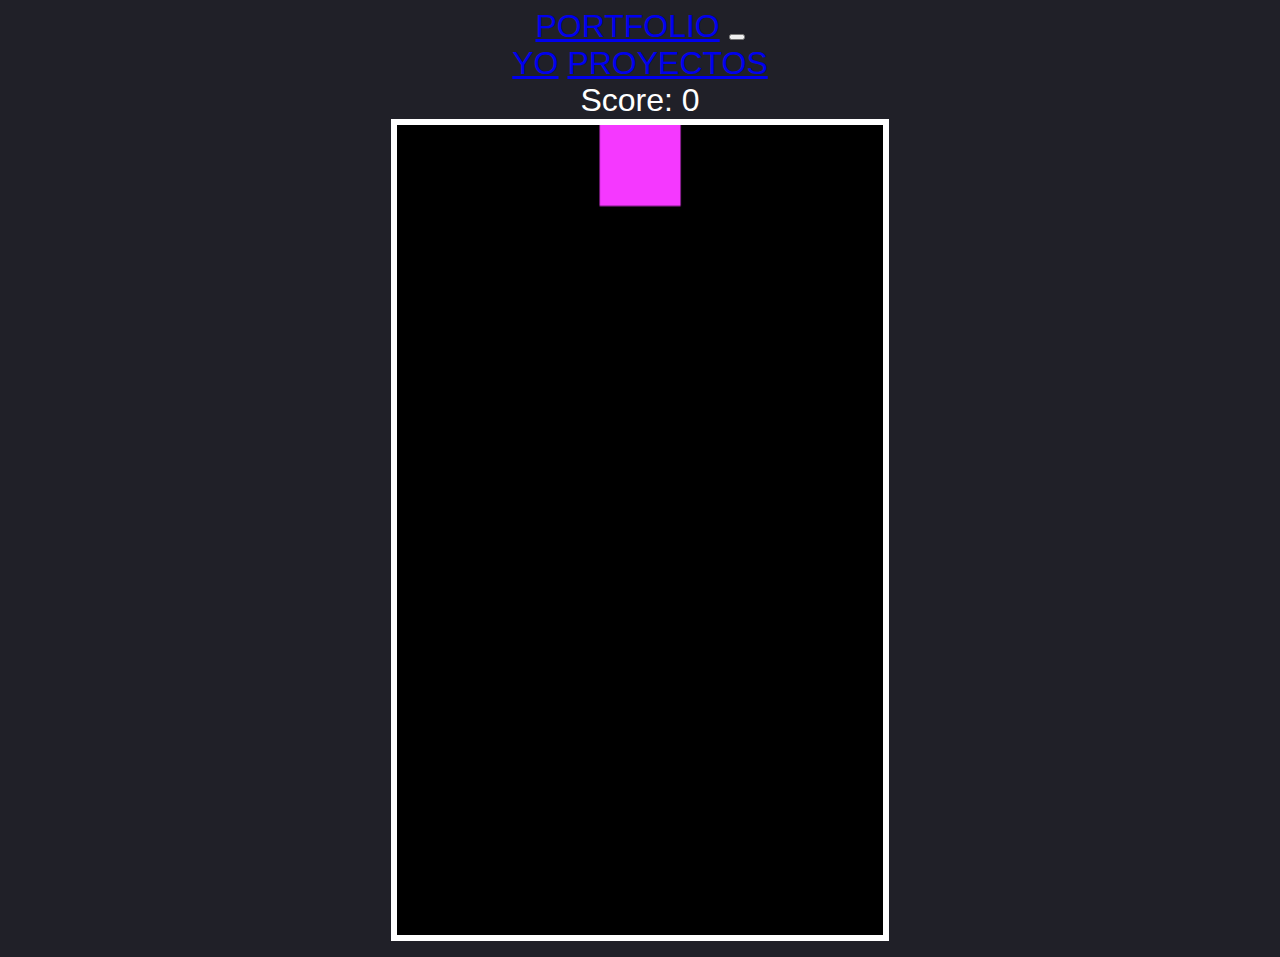
<file: Proyectos/Tetris/juego.html>
<!DOCTYPE html>
<html>
<head>
<title>PORTFOLIO</title>
<link href="https://cdn.jsdelivr.net/npm/bootstrap@5.0.2/dist/css/bootstrap.min.css" rel="stylesheet" integrity="sha384-EVSTQN3/azprG1Anm3QDgpJLIm9Nao0Yz1ztcQTwFspd3yD65VohhpuuCOmLASjC" crossorigin="anonymous">
<script src="https://cdn.jsdelivr.net/npm/bootstrap@5.0.2/dist/js/bootstrap.bundle.min.js" integrity="sha384-MrcW6ZMFYlzcLA8Nl+NtUVF0sA7MsXsP1UyJoMp4YLEuNSfAP+JcXn/tWtIaxVXM" crossorigin="anonymous"></script>
<meta charset="UTF-8">
<meta http-equiv="X-UA-Compatible" content="IE=edge">
<meta name="viewport" content="width=device-width, initial-scale=1.0">
<title>Tetris Game</title>
<link rel="stylesheet" href="./juego.css">
</head>
<body>
  <nav class="navbar navbar-expand-lg navbar-dark bg-dark txt-light">
    <div class="container-fluid">
      <a class="navbar-brand" href="/index.html">PORTFOLIO</a>
      <button class="navbar-toggler" type="button" data-bs-toggle="collapse" data-bs-target="#navbarNavAltMarkup" aria-controls="navbarNavAltMarkup" aria-expanded="false" aria-label="Toggle navigation">
        <span class="navbar-toggler-icon"></span>
      </button>
      <div class="collapse navbar-collapse" id="navbarNavAltMarkup">
        <div class="navbar-nav">
          <a class="nav-link" href="#">YO</a>
          <a class="nav-link" href="/Proyectos/index.html">PROYECTOS</a>
        </div>
      </div>
    </div>
</nav>

    <div id="score"></div>
    <canvas id="tetris" width="240" height="400" />
    <script src="./juego.js"></script>

</body>
</html>
</file>
<file: Proyectos/2048/style.css>
*{  
    margin:0;  
    padding:0;  
    box-sizing:border-box;  
   }  
   p{  
    border-radius:10px;  
    padding:5px;  
    border:2px solid white;  
    background:lightgray;  
    color:black;  
    font-size:18px;  
   }  
   button{  
    font-family: 'Sniglet', cursive;  
   }  
   body {  
    background: linear-gradient(45deg, rgba(189,245,152,1) 0%, rgba(50,87,81,1) 100%);  
    height:100%;  
   }  
   h1,h2{  
    text-align:center;  
    margin-bottom:20px;  
    margin-top:10px;  
    font-family: 'Londrina Outline', cursive;  
   }  
   #control{width:200px;margin: 20px auto;}  
   #control h2{font-family: 'Sniglet', cursive;}  
   #control button{padding:5px;}  
   #container{  
    width:400px;  
    height:500px;  
    background: linear-gradient(to bottom, rgba(242,246,248,1) 0%, rgba(216,225,231,0.54) 49%, rgba(181,198,208,0.52) 51%, rgba(224,239,249,0.06) 100%);  
    border-radius: 16px 16px 16px 16px;  
    border: 1px solid #d6ced6;  
    box-shadow: 0px 14px 30px -9px rgba(0,0,0,0.74);  
    margin: 20px auto;  
    overflow:hidden;  
    z-index:5;  
   }  
   .screen{  
    width:inherit;   
    height:inherit;  
   }  
   #splash{  
    display:none;  
    text-align:center;  
   }  
    #splash h1{  
      margin-top:70px;  
      font-size:80px;  
    }  
    #splash h1 .char1{  
      color:#93C683;  
    }  
    #splash h1 .char2{  
      color:rgb(75, 160, 108);  
    }  
    #splash #start{  
      background: linear-gradient(to right, rgba(241,231,103,1) 0%, rgba(254,182,69,1) 100%);  
      color:black;  
      border-radius: 10px;  
      margin-top:140px;  
      padding:10px;  
      font-size:50px;  
    }  
   #pause{  
    display:none;  
    position:absolute;  
    background: rgba(50,50,50,0.4);  
    z-index:1;  
    border-radius: 16px 16px 16px 16px;  
    text-align:center;  
   }  
    #pause h1{  
      margin-top:150px;  
      color:orange;  
    }  
    #pause button{  
      display:block;  
      background: linear-gradient(to right, rgba(241,231,103,1) 0%, rgba(254,182,69,1) 100%);  
      border-radius: 10px;  
      padding:10px;  
      color:black;  
      margin:20px auto;  
      font-size:30px;  
    }  
   #end{  
    display:none;  
   }  
   #game{  
    padding:10px 10px;   
    position:relative;  
    display:none;  
   }  
   #game #info{  
    padding:5px 10px;  
    background:gray;   
    margin:0 auto;  
    width:200px;  
   }  
   #game #info #pausebtn {  
    float:right;  
   }  
   #game #gamearea{  
    position:absolute;  
    bottom:50px;  
    left:50px;  
    width:300px;  
    height:300px;  
    background:gray;  
   }  
   #game #gamearea .element {  
    width:75px;  
    height:75px;  
    background: transparent;  
    border: 1px solid #d6ced6;  
    display:inline-block;  
    margin-right:-4px;  
    margin-bottom:-4px;  
    overflow:hidden;  
    font-size:30px;  
    line-height:2.2;  
    text-align:center;  
    font-family: 'Sniglet', cursive;  
    color:white;  
   }
</file>
<file: Proyectos/GuessNumber/style.css>
*{  
    padding: 0;  
    margin: 0;  
    box-sizing: border-box;  
  }  
  body{  
    height: 100vh;  
    background: linear-gradient(to right,#7f53ac,#657ced);  
  }  
  .container{  
  position: absolute;  
  width: 50%;  
  min-width: 580px;  
  transform: translate(-50%,-50%);  
  top: 50%;  
  left: 50%;  
  background: #fff;  
  padding: 50px 10px;  
  border-radius: 5px;  
  display: grid;  
  justify-items: center;  
  font-family: 'poppins', sans-serif;  
  }  

  h3{  
    font-size: 30px;  
    font-weight: 600;  
  }  
  input[type="text"]{  
    width: 90px;  
    font-weight: 600;  
    padding: 20px 0;  
    font-size: 28px;  
    text-align: center;  
    margin-top: 30px;  
    border-radius: 5px;  
    border: 2px solid #202020;  
    color: #663399;  
  }  
  button{  
    width: 160px;  
    padding: 15px 0;  
    border-radius: 5px;  
    background-color: #663399;  
    color: #fff;  
    border: none;  
    font-size: 18px;  
    font-weight: 600;  
    margin-bottom: 30px;  
  }  
  p{  
    font-weight: 400;  
  }
</file>
<file: Proyectos/PiedraPapelTijera/juego.css>
@import url("https://fonts.googleapis.com/css?family=Roboto:100,300,400,500,700");  
 @import url('https://fonts.googleapis.com/css?family=Source+Code+Pro:300,500');  
 html {  
      box-sizing: border-box;  
 }  
 *,  
 *:before,  
 *:after {  
      box-sizing: inherit;  
 }  
 * {  
      margin: 0;  
      padding: 0;  
 }  
 body {  
      background: #24272e;  
      color: #fff;  
      font-family: "Roboto", sans-serif;  
 }  
 code {  
      font-family: 'Source Code Pro', monospace;  
      font-size: 12px;  
 }  
 a {  
      font-family: 'Source Code Pro', monospace;  
      color: #ffcc99;  
 }  
 a:hover {  
      color: #ffba76;  
 }  
 header {  
      background: #fff;  
      padding: 20px;  
 }  
 header h1 {  
      color: #444;  
      text-align: center;  
      font-weight: 100;  
 }  
 .score-board {  
      border: 3px solid #fff;  
      width: 300px;  
      margin: 40px auto;  
      font-size: 40px;  
      border-radius: 4px;  
      text-align: center;  
      padding: 15px 20px;  
      position: relative;  
 }  
 .badge {  
      background: #e2584d;  
      text-transform: uppercase;  
      font-size: 14px;  
      padding: 10px 6px;  
 }  
 #user-label {  
      position: absolute;  
      top: 50%;  
      left: -5%;  
      transform: translate(-10%, -50%);  
 }  
 #computer-label {  
      position: absolute;  
      top: 50%;  
      right: -5%;  
      transform: translate(10%, -50%);  
 }  
 .result {  
      font-weight: 300;  
      text-align: center;  
      font-size: 32px;  
      line-height: 40px;  
 }  
 .result {  
      line-height: 50px;  
 }  
 .choices {  
      margin: 0 auto;  
      text-align: center;  
      padding: 40px 0;  
 }  
 .choice {  
      display: inline-block;  
      border: 3px solid #fff;  
      border-radius: 50%;  
      padding: 10px;  
      margin: auto 10px;  
      transition: all 0.3s ease;  
 }  
 .choice img {  
      filter: invert(100%);  
 }  
 #action-message {  
      text-align: center;  
      font-weight: 500;  
      text-transform: uppercase;  
      letter-spacing: 2px;  
      margin: 40px 0;  
 }  
 .winningStyles {  
      border: 3px solid #4dcc7d;  
      background-color: #043507;  
      box-shadow: 0 0 20px #043507;  
 }  
 .losingStyles {  
      border: 3px solid #c52e2e;  
      background-color: #2e0303;  
      box-shadow: 0 0 20px #2e0303;  
 }  
 .drawStyles {  
      border: 3px solid #444;  
      background-color: #222;  
      box-shadow: 0 0 20px #222;  
 }  
 sup {  
      margin: 0;  
      padding: 0;  
 }
</file>
<file: Proyectos/Tetris/juego.css>
body {
    background: #202028;
    color: #fff;
    font-family: sans-serif;
    font-size: 2em;
    text-align: center;
  }
  canvas {
    border: solid 0.2em #fff;
    height: 90vh;
  }
</file>
